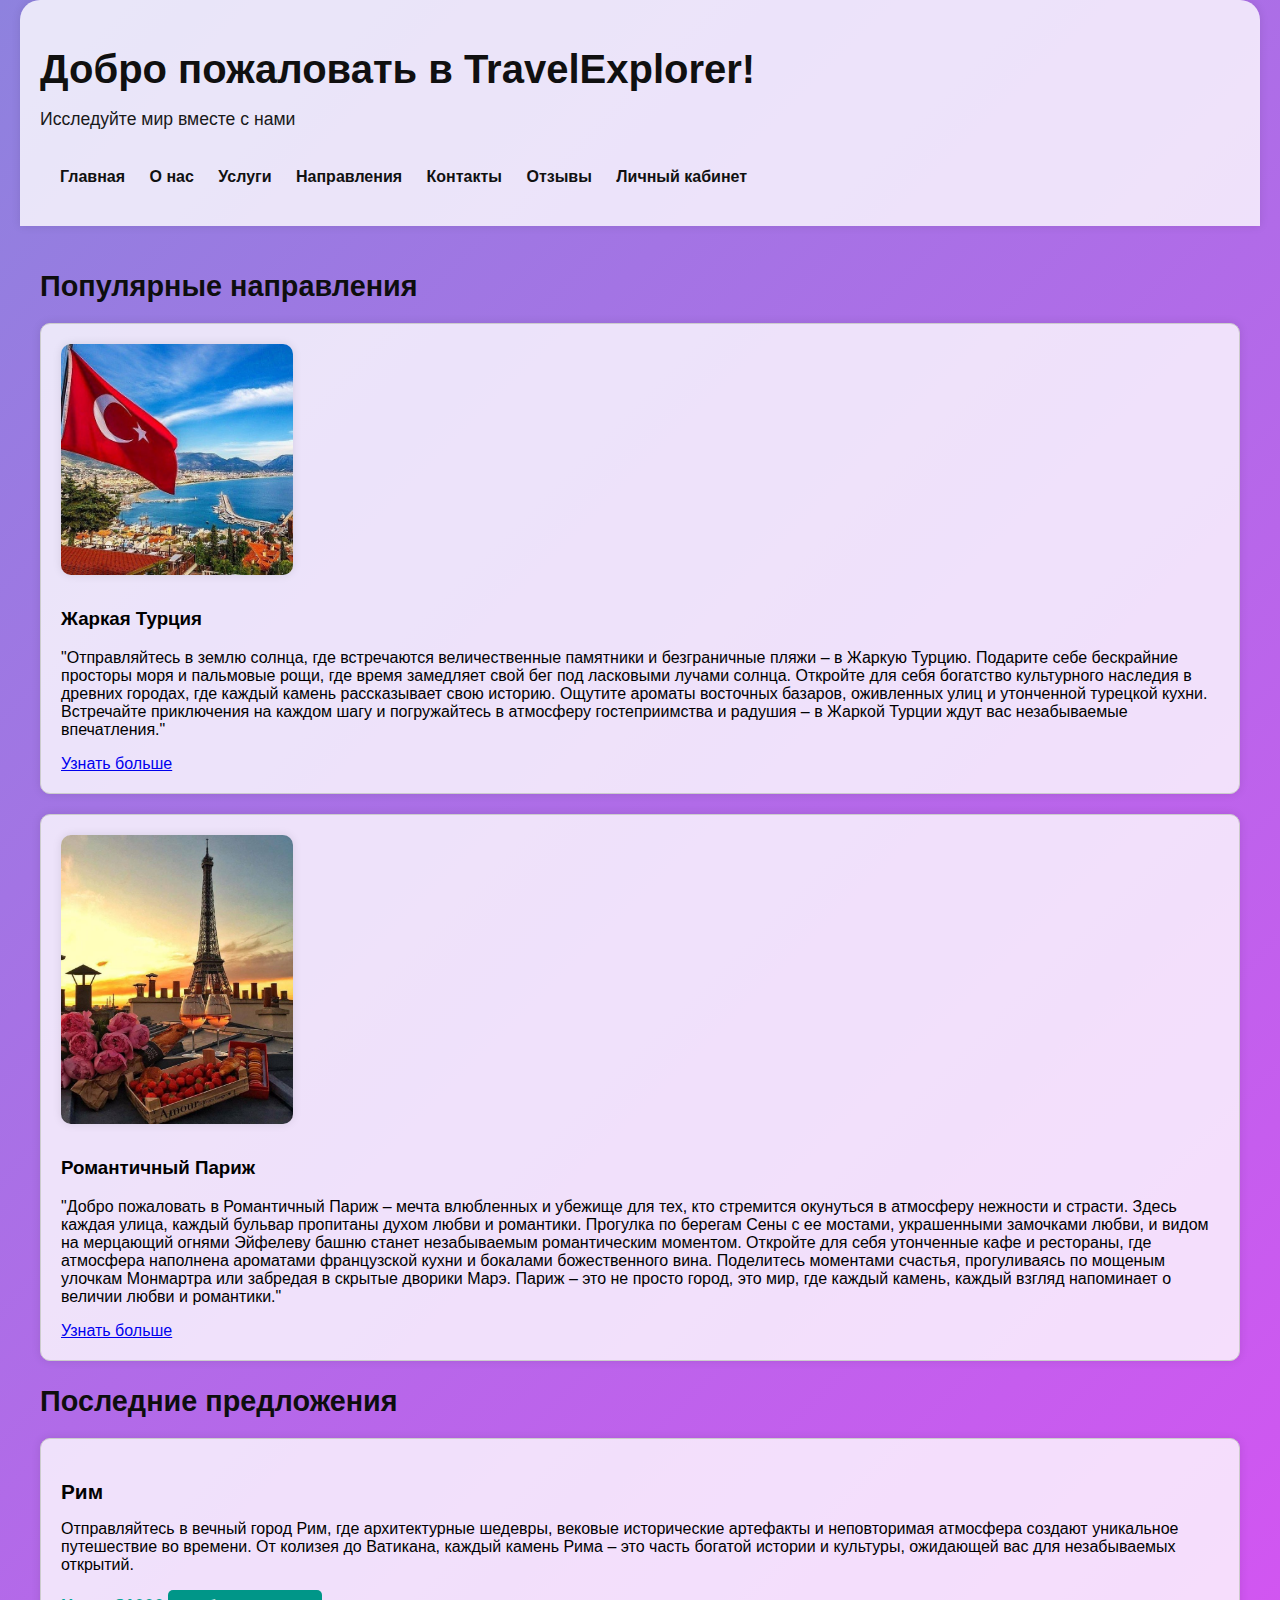
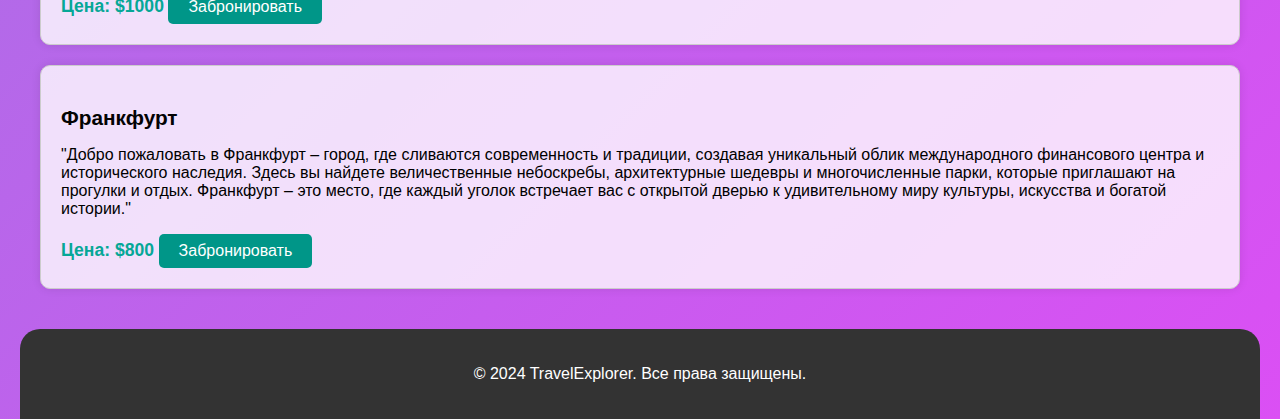
<file: index.html>
<!DOCTYPE html>
<html lang="ru">
<head>
    <meta charset="UTF-8">
    <meta name="viewport" content="width=device-width, initial-scale=1.0">
    <title>TravelExplorer - Главная</title>
    <link rel="stylesheet" href="index.css">
</head>
<body>
    <header class="header-background">
        <h1>Добро пожаловать в TravelExplorer!</h1>
        <p>Исследуйте мир вместе с нами</p>
        <nav class="header-nav">
            <ul>
                <li><a href="index.html">Главная</a></li>
                <li><a href="About us.html">О нас</a></li>
                <li><a href="Services.html">Услуги</a></li>
                <li><a href="directions.html">Направления</a></li>
                <li><a href="contacts.html">Контакты</a></li>
                <li><a href="отзывы.html">Отзывы</a></li>
                <li><a href="лк.html"> Личный кабинет</a></li>
            </ul>
        </nav>
    </header>
    
    
    
    <main>
        <section>
            <h2>Популярные направления</h2>
            <div class="destination-card">
                <img src="Турция.jfif" alt="Турция">
                <h3>Жаркая Турция</h3>
                <p>"Отправляйтесь в землю солнца, где встречаются величественные памятники и безграничные пляжи – в Жаркую Турцию. Подарите себе бескрайние просторы моря и пальмовые рощи, где время замедляет свой бег под ласковыми лучами солнца. Откройте для себя богатство культурного наследия в древних городах, где каждый камень рассказывает свою историю. Ощутите ароматы восточных базаров, оживленных улиц и утонченной турецкой кухни. Встречайте приключения на каждом шагу и погружайтесь в атмосферу гостеприимства и радушия – в Жаркой Турции ждут вас незабываемые впечатления."</p>
                <a href="#">Узнать больше</a>
            </div>
            <div class="destination-card">
                <img src="Париж.jfif" alt="Париж">
                <h3>Романтичный Париж</h3>
                <p>"Добро пожаловать в Романтичный Париж – мечта влюбленных и убежище для тех, кто стремится окунуться в атмосферу нежности и страсти. Здесь каждая улица, каждый бульвар пропитаны духом любви и романтики. Прогулка по берегам Сены с ее мостами, украшенными замочками любви, и видом на мерцающий огнями Эйфелеву башню станет незабываемым романтическим моментом. Откройте для себя утонченные кафе и рестораны, где атмосфера наполнена ароматами французской кухни и бокалами божественного вина. Поделитесь моментами счастья, прогуливаясь по мощеным улочкам Монмартра или забредая в скрытые дворики Марэ. Париж – это не просто город, это мир, где каждый камень, каждый взгляд напоминает о величии любви и романтики."</p>
                <a href="#">Узнать больше</a>
            </div>
        </section>
        <section>
            <h2>Последние предложения</h2>
            <div class="offer">
                <h3>Рим</h3>
                <p>Отправляйтесь в вечный город Рим, где архитектурные шедевры, вековые исторические артефакты и неповторимая атмосфера создают уникальное путешествие во времени. От колизея до Ватикана, каждый камень Рима – это часть богатой истории и культуры, ожидающей вас для незабываемых открытий.</p>
                <span>Цена: $1000</span>
                <a href="#">Забронировать</a>
            </div>
            <div class="offer">
                <h3>Франкфурт</h3>
                <p>"Добро пожаловать в Франкфурт – город, где сливаются современность и традиции, создавая уникальный облик международного финансового центра и исторического наследия. Здесь вы найдете величественные небоскребы, архитектурные шедевры и многочисленные парки, которые приглашают на прогулки и отдых. Франкфурт – это место, где каждый уголок встречает вас с открытой дверью к удивительному миру культуры, искусства и богатой истории."</p>
                <span>Цена: $800</span>
                <a href="#">Забронировать</a>
            </div>
        </section>
    </main>
    <footer>
        <p>&copy; 2024 TravelExplorer. Все права защищены.</p>
    </footer>
</body>
</html>
</file>
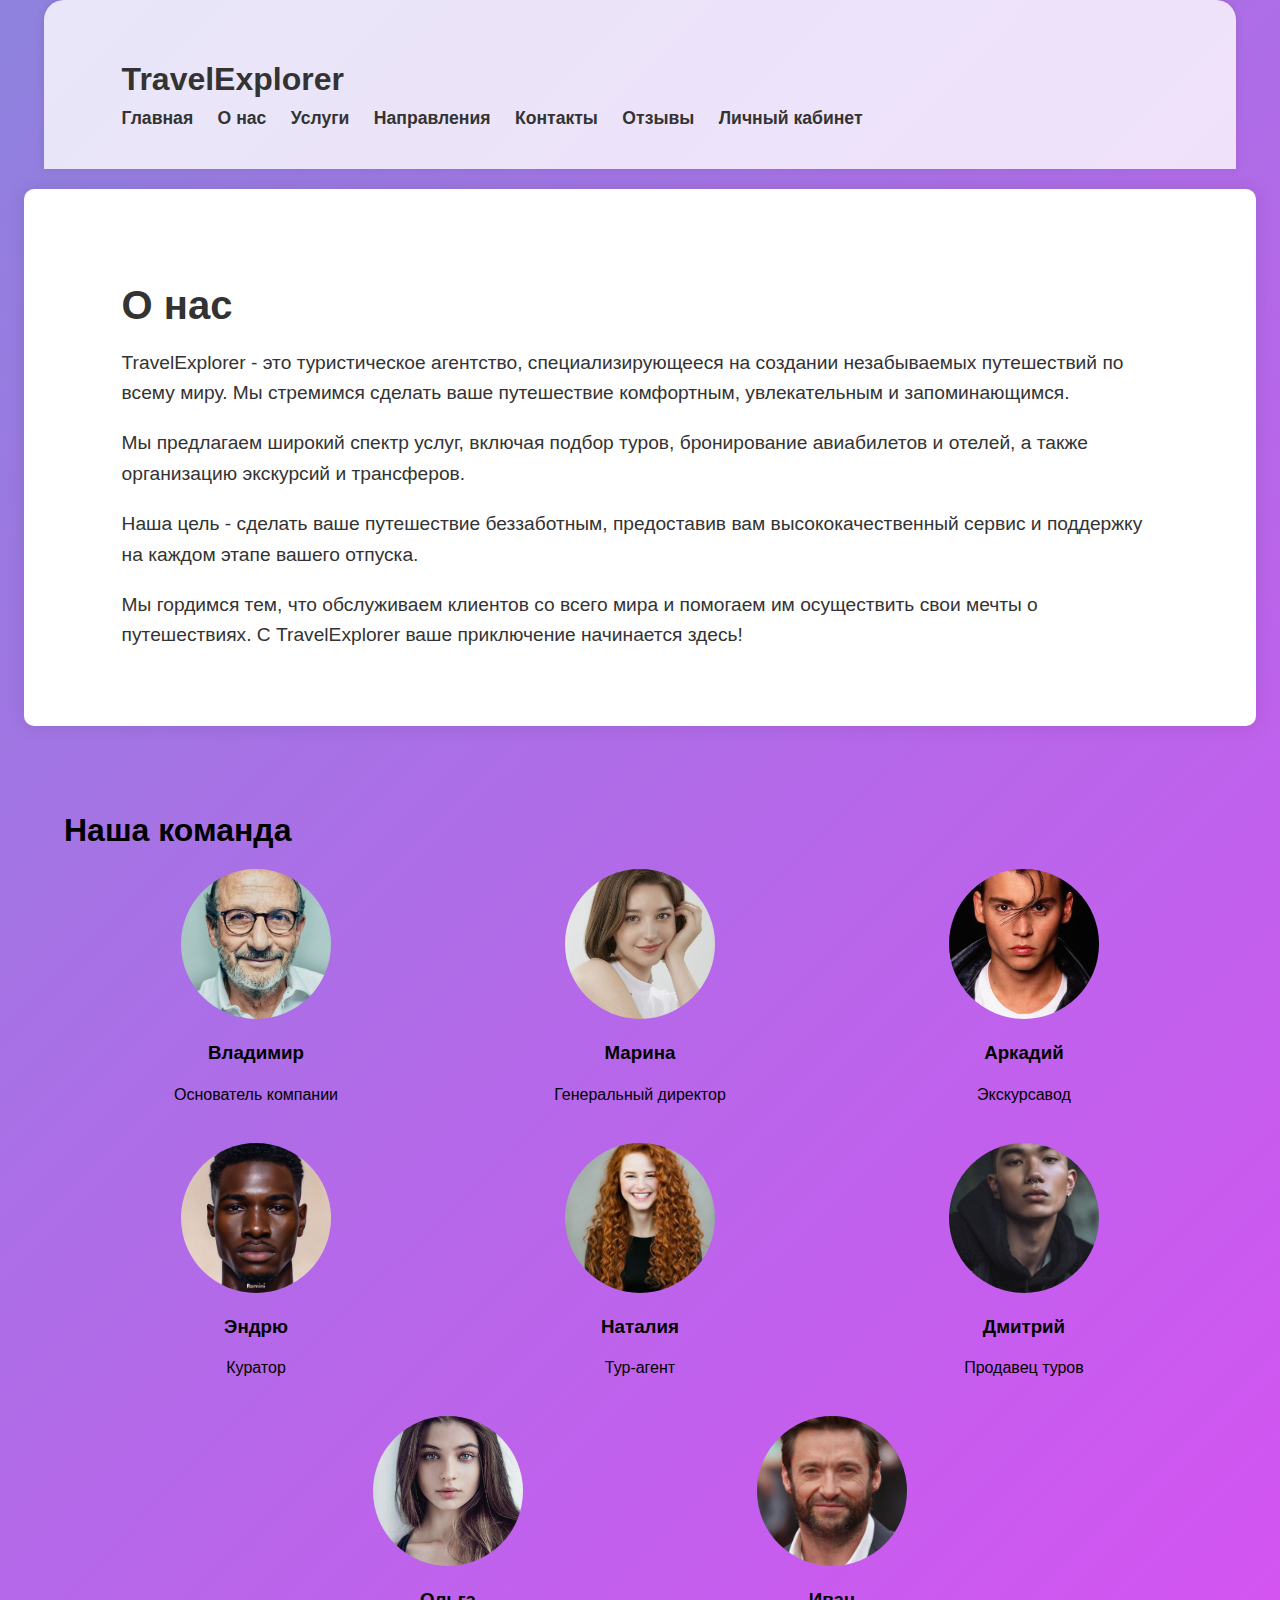
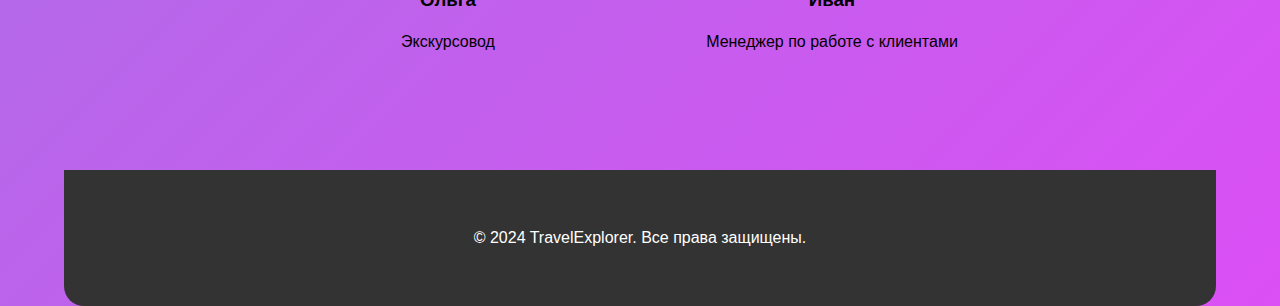
<file: About us.html>
<!DOCTYPE html>
<html lang="ru">
<head>
    <meta charset="UTF-8">
    <meta name="viewport" content="width=device-width, initial-scale=1.0">
    <title>TravelExplorer - О нас</title>
    <link rel="stylesheet" href="About us.css">
</head>
<body>
    <header>
        <div class="container">
            <div class="logo">
                <h1>TravelExplorer</h1>
            </div>
            <nav>
                <ul>
                    <li><a href="index.html">Главная</a></li>
                    <li><a href="About us.html" class="active">О нас</a></li>
                    <li><a href="Services.html">Услуги</a></li>
                    <li><a href="directions.html">Направления</a></li>
                    <li><a href="contacts.html">Контакты</a></li>
                    <li><a href="отзывы.html">Отзывы</a></li>
                    <li><a href="лк.html"> Личный кабинет</a></li>
                </ul>
            </nav>
        </div>
    </header>
    <main>
        <section class="about-section">
            <div class="container">
                <h2>О нас</h2>
                <p>TravelExplorer - это туристическое агентство, специализирующееся на создании незабываемых путешествий по всему миру. Мы стремимся сделать ваше путешествие комфортным, увлекательным и запоминающимся.</p>
                <p>Мы предлагаем широкий спектр услуг, включая подбор туров, бронирование авиабилетов и отелей, а также организацию экскурсий и трансферов.</p>
                <p>Наша цель - сделать ваше путешествие беззаботным, предоставив вам высококачественный сервис и поддержку на каждом этапе вашего отпуска.</p>
                <p>Мы гордимся тем, что обслуживаем клиентов со всего мира и помогаем им осуществить свои мечты о путешествиях. С TravelExplorer ваше приключение начинается здесь!</p>
            </div>
        </section>
        <section class="team-section">
            <div class="container">
                <h2>Наша команда</h2>
                <div class="team-members">
                    <div class="team-member">
                        <img src="Основатель.jfif" alt="">
                        <h3>Владимир</h3>
                        <p>Основатель компании</p>
                    </div>
                    <div class="team-member">
                        <img src="ген директор.jfif" alt="">
                        <h3>Марина</h3>
                        <p>Генеральный директор</p>
                    </div>
                    <div class="team-member">
                        <img src="аркадий.jfif" alt="">
                        <h3>Аркадий</h3>
                        <p>Экскурсавод</p>
                    </div>
                    <div class="team-member">
                        <img src="гид.jfif" alt="">
                        <h3>Эндрю</h3>
                        <p>Куратор</p>
                    </div>
                    <!-- Добавим больше участников команды -->
                    <div class="team-member">
                        <img src="наталья.jfif" alt="">
                        <h3>Наталия</h3>
                        <p>Тур-агент</p>
                    </div>
                    <div class="team-member">
                        <img src="дмитрий.jfif" alt="">
                        <h3>Дмитрий</h3>
                        <p>Продавец туров</p>
                    </div>
                    <div class="team-member">
                        <img src="ольга.jfif" alt="">
                        <h3>Ольга</h3>
                        <p>Экскурсовод</p>
                    </div>
                    <div class="team-member">
                        <img src="иван.jfif" alt="">
                        <h3>Иван</h3>
                        <p>Менеджер по работе с клиентами</p>
                    </div>
                </div>
            </div>
        </section>
    </main>
    <footer>
        <div class="container">
            <p>&copy; 2024 TravelExplorer. Все права защищены.</p>
        </div>
    </footer>
</body>
</html>
</file>
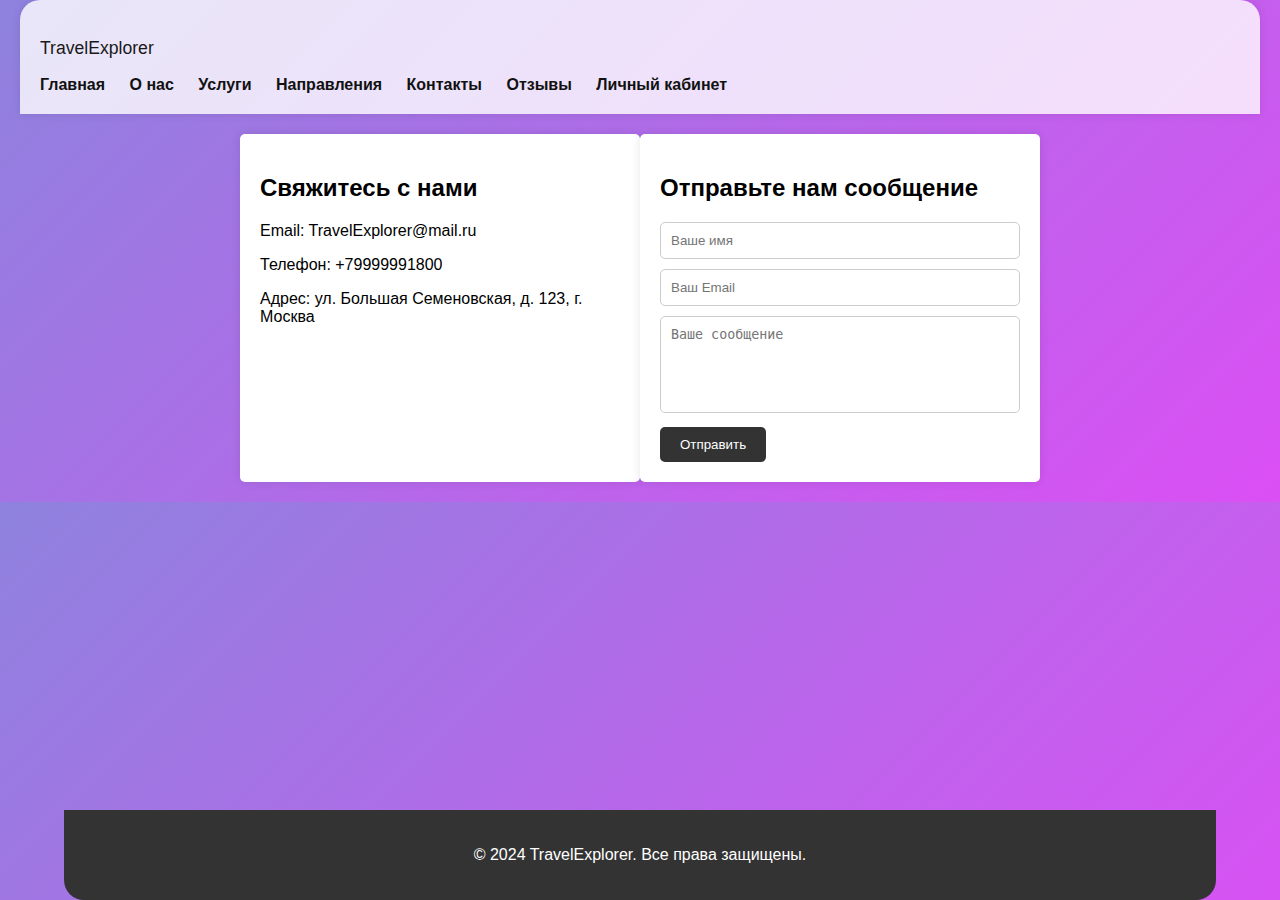
<file: contacts.html>
<!DOCTYPE html>
<html lang="ru">
<head>
    <meta charset="UTF-8">
    <meta name="viewport" content="width=device-width, initial-scale=1.0">
    <title>Контакты</title>
    <link rel="stylesheet" href="contacts.css">
</head>
<body>
    <header>
    </div>
    <nav>
        <ul>
            <P>TravelExplorer</P>
            <li><a href="index.html">Главная</a></li>
            <li><a href="About us.html">О нас</a></li>
            <li><a href="Services.html">Услуги</a></li>
            <li><a href="directions.html">Направления</a></li>
            <li><a href="contacts.html">Контакты</a></li>
            <li><a href="отзывы.html">Отзывы</a></li>
            <li><a href="лк.html"> Личный кабинет</a></li>

        </ul>
    </nav>
</div>
    </header>
    <main>
        <div class="contact-info">
            <h2>Свяжитесь с нами</h2>
            <p>Email: TravelExplorer@mail.ru</p>
            <p>Телефон: +79999991800</p>
            <p>Адрес: ул.  Большая Семеновская, д. 123, г. Москва</p>
        </div>
        <div class="contact-form">
            <h2>Отправьте нам сообщение</h2>
            <form action="#" method="POST">
                <input type="text" name="name" placeholder="Ваше имя" required>
                <input type="email" name="email" placeholder="Ваш Email" required>
                <textarea name="message" placeholder="Ваше сообщение" rows="5" required></textarea>
                <button type="submit">Отправить</button>
            </form>
        </div>
    </main>
    <footer>
        <p>&copy; 2024 TravelExplorer. Все права защищены.</p>
    </footer>
</body>
</html>
</file>
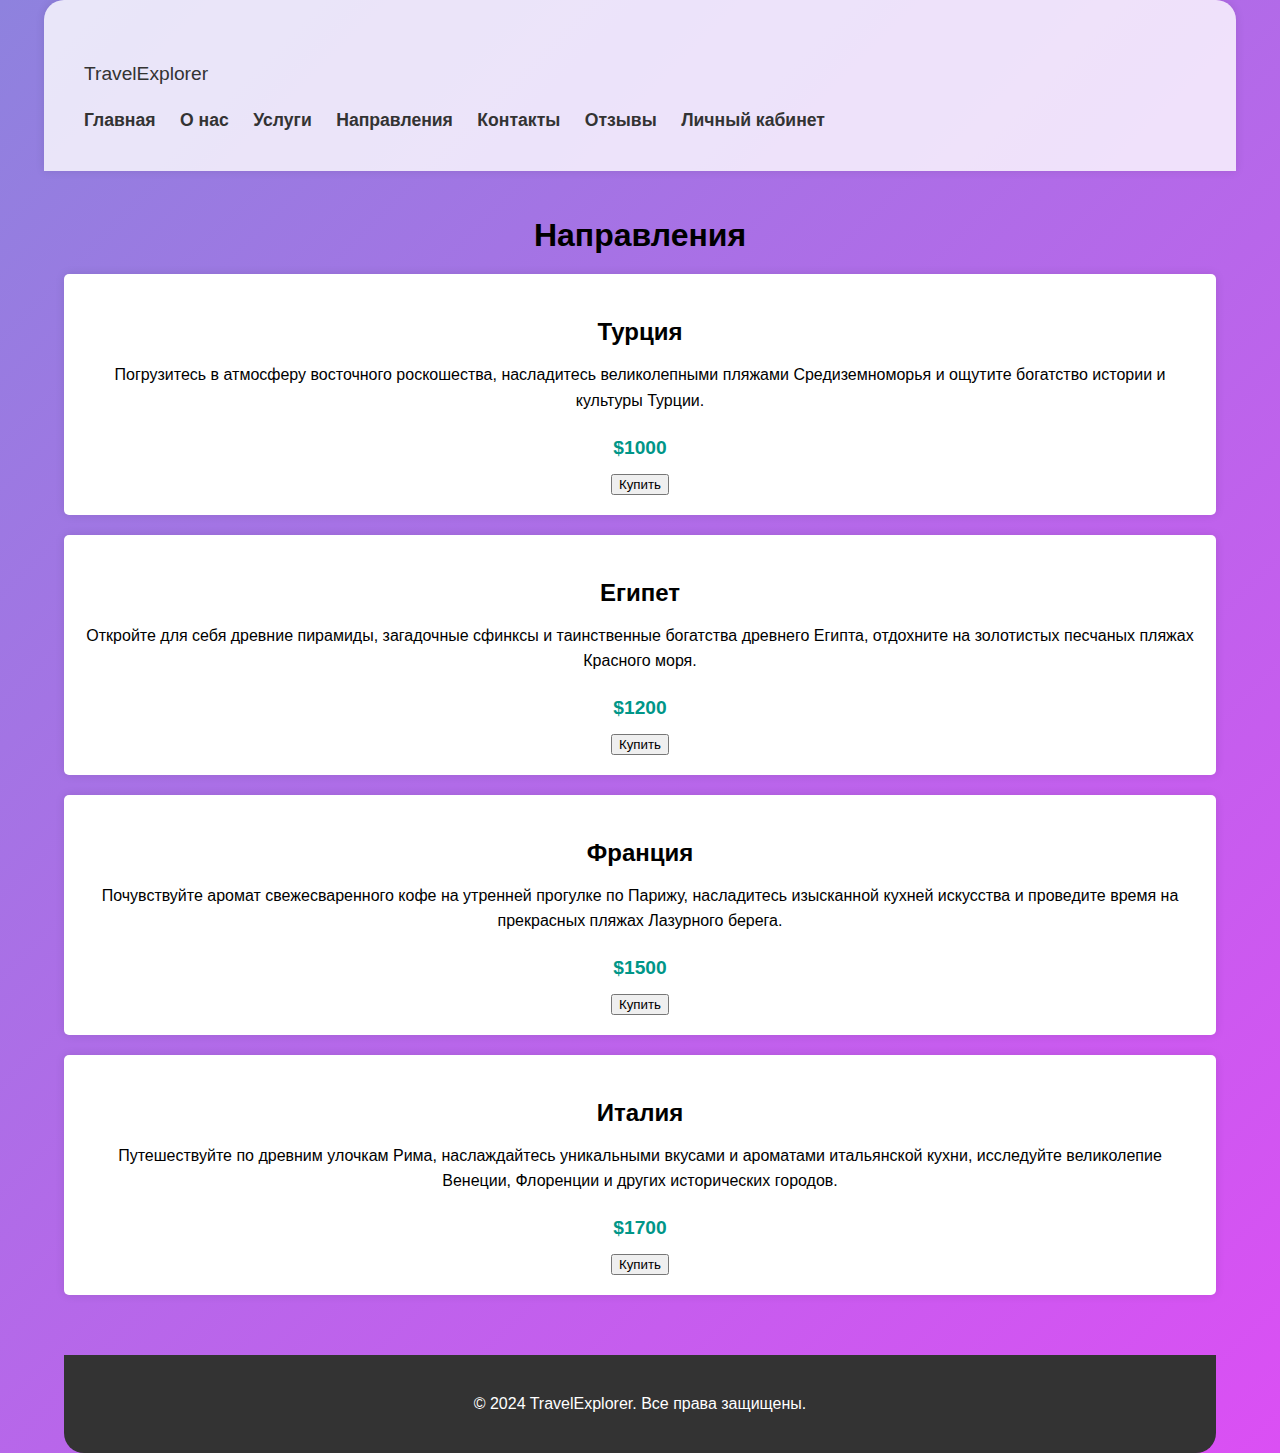
<file: directions.html>
<!DOCTYPE html>
<html lang="ru">
<head>
    <meta charset="UTF-8">
    <meta name="viewport" content="width=device-width, initial-scale=1.0">
    <title>Направления - TravelExplorer</title>
    <link rel="stylesheet" href="directions.css">
</head>
<body>
    <header>
        <div class="logo">
            
        </div>
        <nav>
            <ul>
                <P>TravelExplorer</P>
                    <li><a href="index.html">Главная</a></li>
                    <li><a href="About us.html">О нас</a></li>
                    <li><a href="Services.html">Услуги</a></li>
                    <li><a href="directions.html">Направления</a></li>
                    <li><a href="contacts.html">Контакты</a></li>
                    <li><a href="отзывы.html">Отзывы</a></li>
                    <li><a href="лк.html">Личный кабинет</a></li>

            </ul>
        </nav>
    </header>
    <main class="container">
        <section>
            <h2>Направления</h2>
            <div class="direction">
                <h3>Турция</h3>
                <p>Погрузитесь в атмосферу восточного роскошества, насладитесь великолепными пляжами Средиземноморья и ощутите богатство истории и культуры Турции.</p>
                <p class="price">$1000</p>
                <button onclick="window.location.href='лк.html'">Купить</button>
            </div>
            <div class="direction">
                <h3>Египет</h3>
                <p>Откройте для себя древние пирамиды, загадочные сфинксы и таинственные богатства древнего Египта, отдохните на золотистых песчаных пляжах Красного моря.</p>
                <p class="price">$1200</p>
                <button onclick="window.location.href='лк.html'">Купить</button>
            </div>
            <div class="direction">
                <h3>Франция</h3>
                <p>Почувствуйте аромат свежесваренного кофе на утренней прогулке по Парижу, насладитесь изысканной кухней искусства и проведите время на прекрасных пляжах Лазурного берега.</p>
                <p class="price">$1500</p>
                <button onclick="window.location.href='лк.html'">Купить</button>
            </div>
            <div class="direction">
                <h3>Италия</h3>
                <p>Путешествуйте по древним улочкам Рима, наслаждайтесь уникальными вкусами и ароматами итальянской кухни, исследуйте великолепие Венеции, Флоренции и других исторических городов.</p>
                <p class="price">$1700</p>
                <button onclick="window.location.href='лк.html'">Купить</button>
            </div>
        </section>
    </main>
    <footer>
        <div class="container">
            &copy; 2024 TravelExplorer. Все права защищены.
        </div>
    </footer>
</body>
</html>
</file>
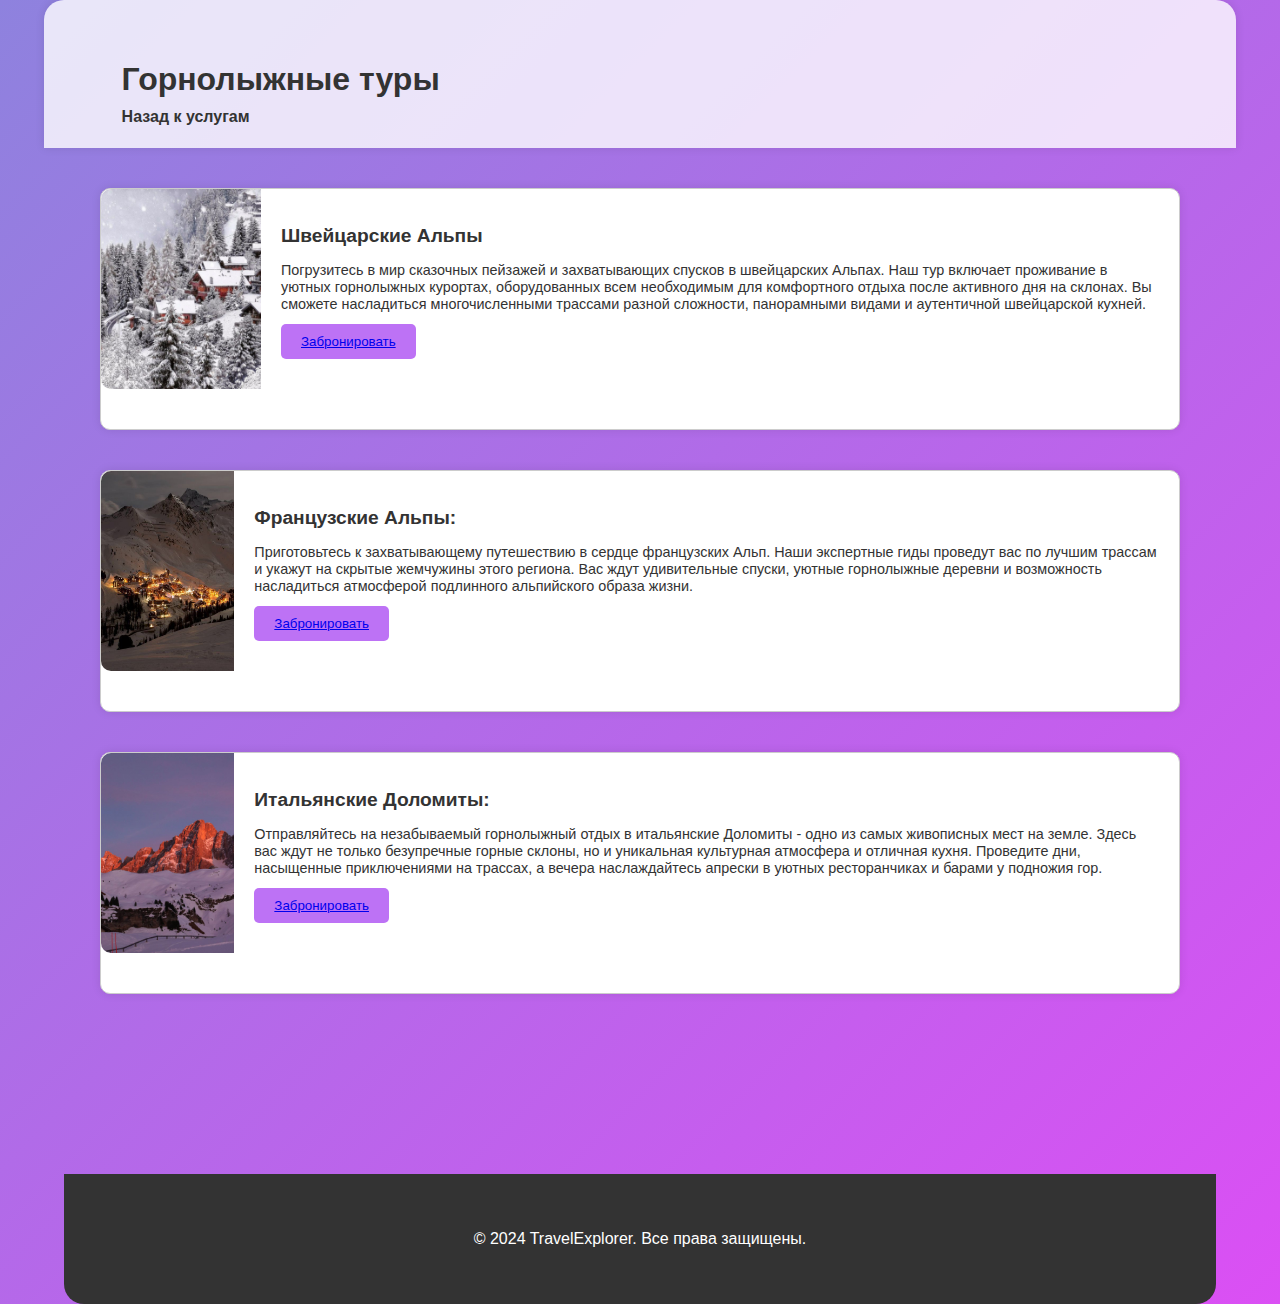
<file: горы.html>
<!DOCTYPE html>
<html lang="ru">
<head>
    <meta charset="UTF-8">
    <meta name="viewport" content="width=device-width, initial-scale=1.0">
    <title>Горнолыжные туры"</title>
    <link rel="stylesheet" href="экскурсионные программы.css">
</head>
<body>
    <header>
        <div class="container">
            <h1>Горнолыжные туры</h1>
            <a href="services.html" class="back-link">Назад к услугам</a>
        </div>
    </header>
    
    <main>
        <div class="container">
            <section class="city-tour">
                <img src="щвейцария.jfif" alt="Абу-Даби">
                <div class="description">
                    <h2>Швейцарские Альпы</h2>
                    <p>Погрузитесь в мир сказочных пейзажей и захватывающих спусков в швейцарских Альпах. Наш тур включает проживание в уютных горнолыжных курортах, оборудованных всем необходимым для комфортного отдыха после активного дня на склонах. Вы сможете насладиться многочисленными трассами разной сложности, панорамными видами и аутентичной швейцарской кухней.</p>
                    <button><a href="лк.html">Забронировать</a></button>
                </div>
            </section>
            
            <section class="city-tour">
                <img src="франц альпы.jfif" alt="Париж">
                <div class="description">
                    <h2>Французские Альпы:</h2>
                    <p>Приготовьтесь к захватывающему путешествию в сердце французских Альп. Наши экспертные гиды проведут вас по лучшим трассам и укажут на скрытые жемчужины этого региона. Вас ждут удивительные спуски, уютные горнолыжные деревни и возможность насладиться атмосферой подлинного альпийского образа жизни.</p>
                    <button><a href="лк.html">Забронировать</a></button>
                </div>
            </section>

            <section class="city-tour">
                <img src="долматы.jfif" alt="Париж">
                <div class="description">
                    <h2>Итальянские Доломиты:</h2>
                    <p>Отправляйтесь на незабываемый горнолыжный отдых в итальянские Доломиты - одно из самых живописных мест на земле. Здесь вас ждут не только безупречные горные склоны, но и уникальная культурная атмосфера и отличная кухня. Проведите дни, насыщенные приключениями на трассах, а вечера наслаждайтесь апрески в уютных ресторанчиках и барами у подножия гор.</p>
                    <button><a href="лк.html">Забронировать</a></button>
                </div>
            </section>
            
        </div>
    </main>

    <footer>
        <div class="container">
            <p>&copy; 2024 TravelExplorer. Все права защищены.</p>
        </div>
    </footer>
</body>
</html>
</file>
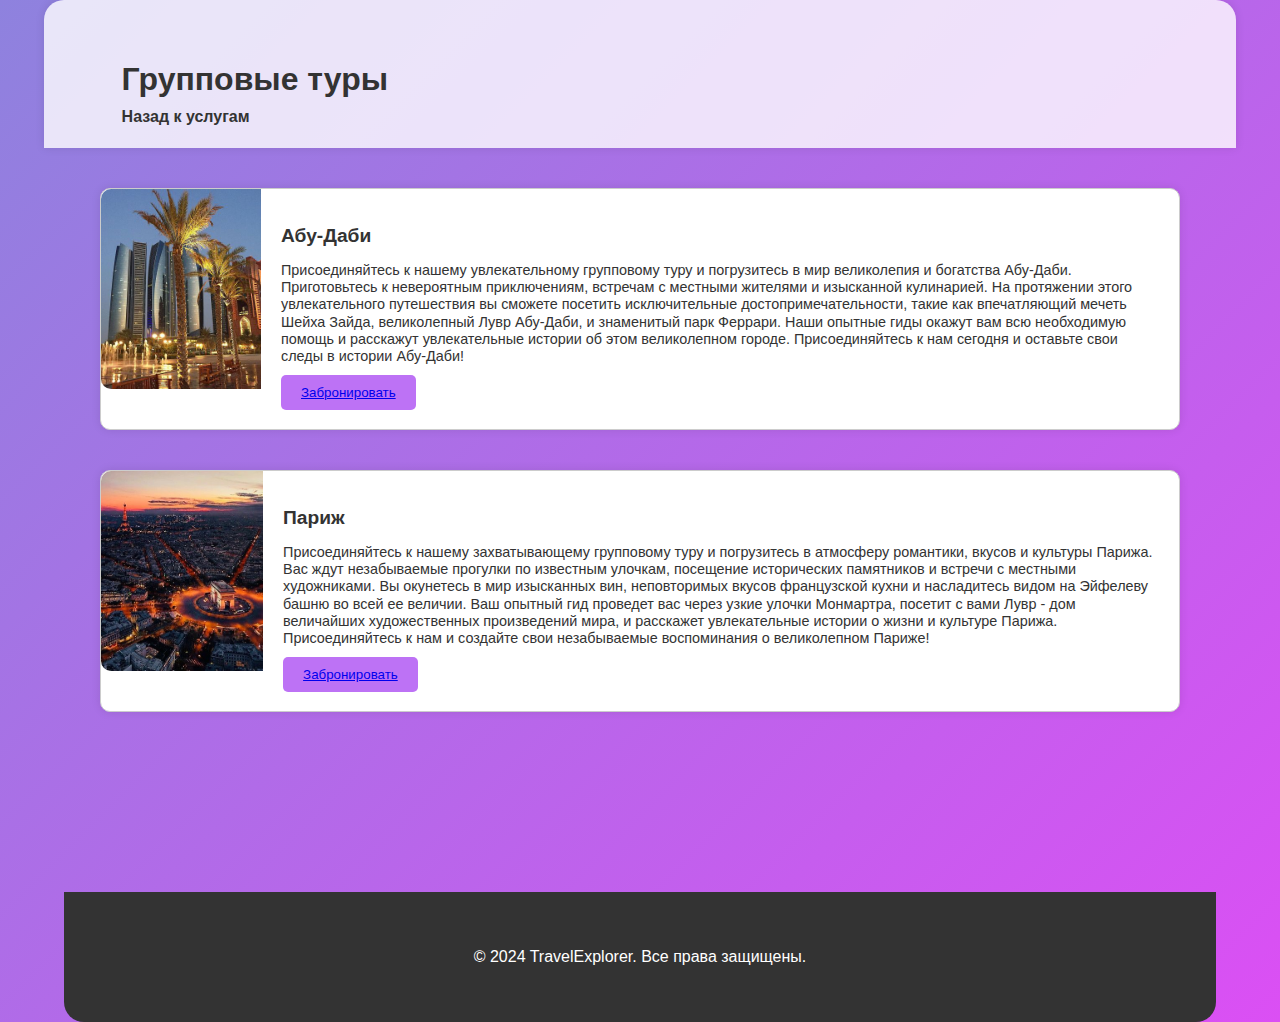
<file: групповые туры.html>
<!DOCTYPE html>
<html lang="ru">
<head>
    <meta charset="UTF-8">
    <meta name="viewport" content="width=device-width, initial-scale=1.0">
    <title>Групповые туры</title>
    <link rel="stylesheet" href="групповые туры.css">
</head>
<body>
    <header>
        <div class="container">
            <h1>Групповые туры</h1>
            <a href="services.html" class="back-link">Назад к услугам</a>
        </div>
    </header>
    
    <main>
        <div class="container">
            <section class="city-tour">
                <img src="абу даби.jfif" alt="Абу-Даби">
                <div class="description">
                    <h2>Абу-Даби</h2>
                    <p>Присоединяйтесь к нашему увлекательному групповому туру и погрузитесь в мир великолепия и богатства Абу-Даби. Приготовьтесь к невероятным приключениям, встречам с местными жителями и изысканной кулинарией. На протяжении этого увлекательного путешествия вы сможете посетить исключительные достопримечательности, такие как впечатляющий мечеть Шейха Зайда, великолепный Лувр Абу-Даби, и знаменитый парк Феррари. Наши опытные гиды окажут вам всю необходимую помощь и расскажут увлекательные истории об этом великолепном городе. Присоединяйтесь к нам сегодня и оставьте свои следы в истории Абу-Даби!</p>
                    <button><a href="лк.html">Забронировать</a></button>
                </div>
            </section>
            
            <section class="city-tour">
                <img src="парижж.jfif" alt="Париж">
                <div class="description">
                    <h2>Париж</h2>
                    <p>Присоединяйтесь к нашему захватывающему групповому туру и погрузитесь в атмосферу романтики, вкусов и культуры Парижа. Вас ждут незабываемые прогулки по известным улочкам, посещение исторических памятников и встречи с местными художниками. Вы окунетесь в мир изысканных вин, неповторимых вкусов французской кухни и насладитесь видом на Эйфелеву башню во всей ее величии. Ваш опытный гид проведет вас через узкие улочки Монмартра, посетит с вами Лувр - дом величайших художественных произведений мира, и расскажет увлекательные истории о жизни и культуре Парижа. Присоединяйтесь к нам и создайте свои незабываемые воспоминания о великолепном Париже!</p>
                    <button><a href="лк.html">Забронировать</a></button>
                </div>
            </section>
            
        </div>
    </main>

    <footer>
        <div class="container">
            <p>&copy; 2024 TravelExplorer. Все права защищены.</p>
        </div>
    </footer>
</body>
</html>
</file>
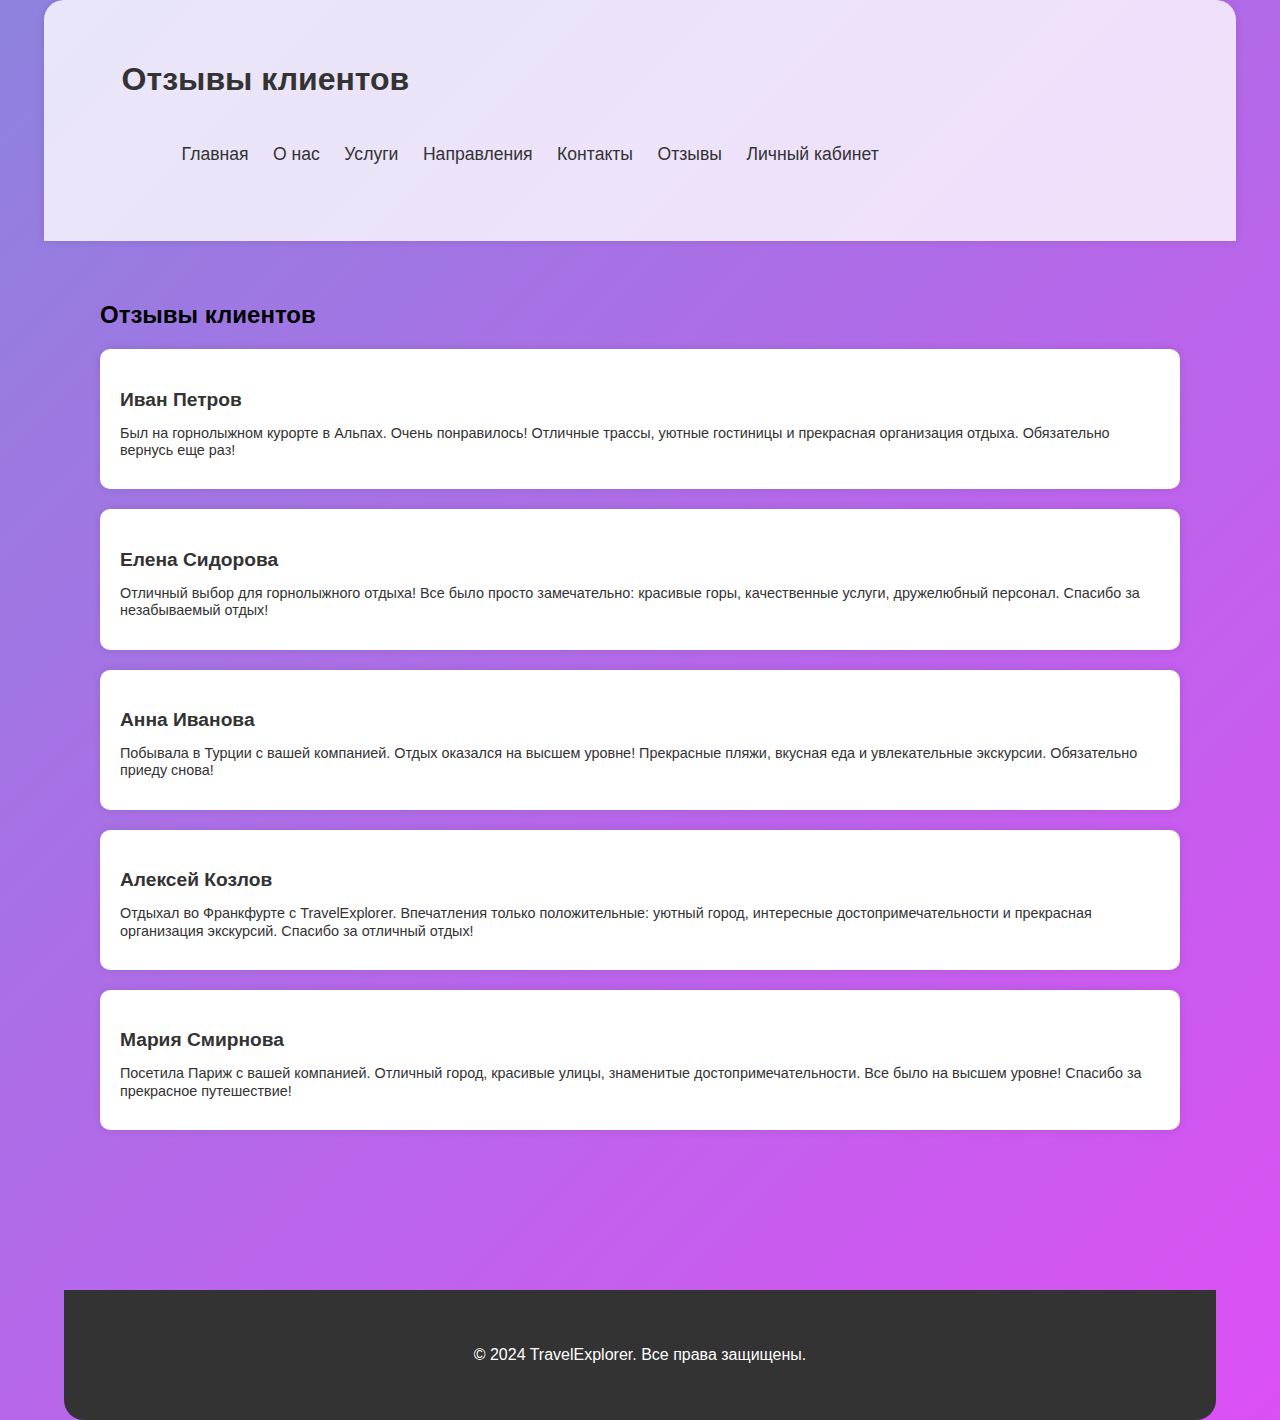
<file: отзывы.html>
<!DOCTYPE html>
<html lang="ru">
<head>
    <meta charset="UTF-8">
    <meta name="viewport" content="width=device-width, initial-scale=1.0">
    <title>Отзывы клиентов</title>
    <link rel="stylesheet" href="отзывы.css">
</head>
<body>
    <header>
        <div class="container">
            <h1>Отзывы клиентов</h1>
            <nav>
                <ul>
                    <li><a href="index.html">Главная</a></li>
                    <li><a href="About us.html" class="active">О нас</a></li>
                    <li><a href="Services.html">Услуги</a></li>
                    <li><a href="directions.html">Направления</a></li>
                    <li><a href="contacts.html">Контакты</a></li>
                    <li><a href="отзывы.html">Отзывы</a></li>
                    <li><a href="лк.html"> Личный кабинет</a></li>
                    
                </ul>
            </nav>
        </div>
    </header>
    
    <main>
        <div class="container">
            <section class="reviews">
                <h2>Отзывы клиентов</h2>
                <div class="review">
                    <h3>Иван Петров</h3>
                    <p>Был на горнолыжном курорте в Альпах. Очень понравилось! Отличные трассы, уютные гостиницы и прекрасная организация отдыха. Обязательно вернусь еще раз!</p>
                </div>
                <div class="review">
                    <h3>Елена Сидорова</h3>
                    <p>Отличный выбор для горнолыжного отдыха! Все было просто замечательно: красивые горы, качественные услуги, дружелюбный персонал. Спасибо за незабываемый отдых!</p>
                </div>
                <div class="review">
                    <h3>Анна Иванова</h3>
                    <p>Побывала в Турции с вашей компанией. Отдых оказался на высшем уровне! Прекрасные пляжи, вкусная еда и увлекательные экскурсии. Обязательно приеду снова!</p>
                </div>
                <div class="review">
                    <h3>Алексей Козлов</h3>
                    <p>Отдыхал во Франкфурте с TravelExplorer. Впечатления только положительные: уютный город, интересные достопримечательности и прекрасная организация экскурсий. Спасибо за отличный отдых!</p>
                </div>
                <div class="review">
                    <h3>Мария Смирнова</h3>
                    <p>Посетила Париж с вашей компанией. Отличный город, красивые улицы, знаменитые достопримечательности. Все было на высшем уровне! Спасибо за прекрасное путешествие!</p>
                </div>
            </section>
        </div>
    </main>

    <footer>
        <div class="container">
            <p>&copy; 2024 TravelExplorer. Все права защищены.</p>
        </div>
    </footer>
</body>
</html>
</file>
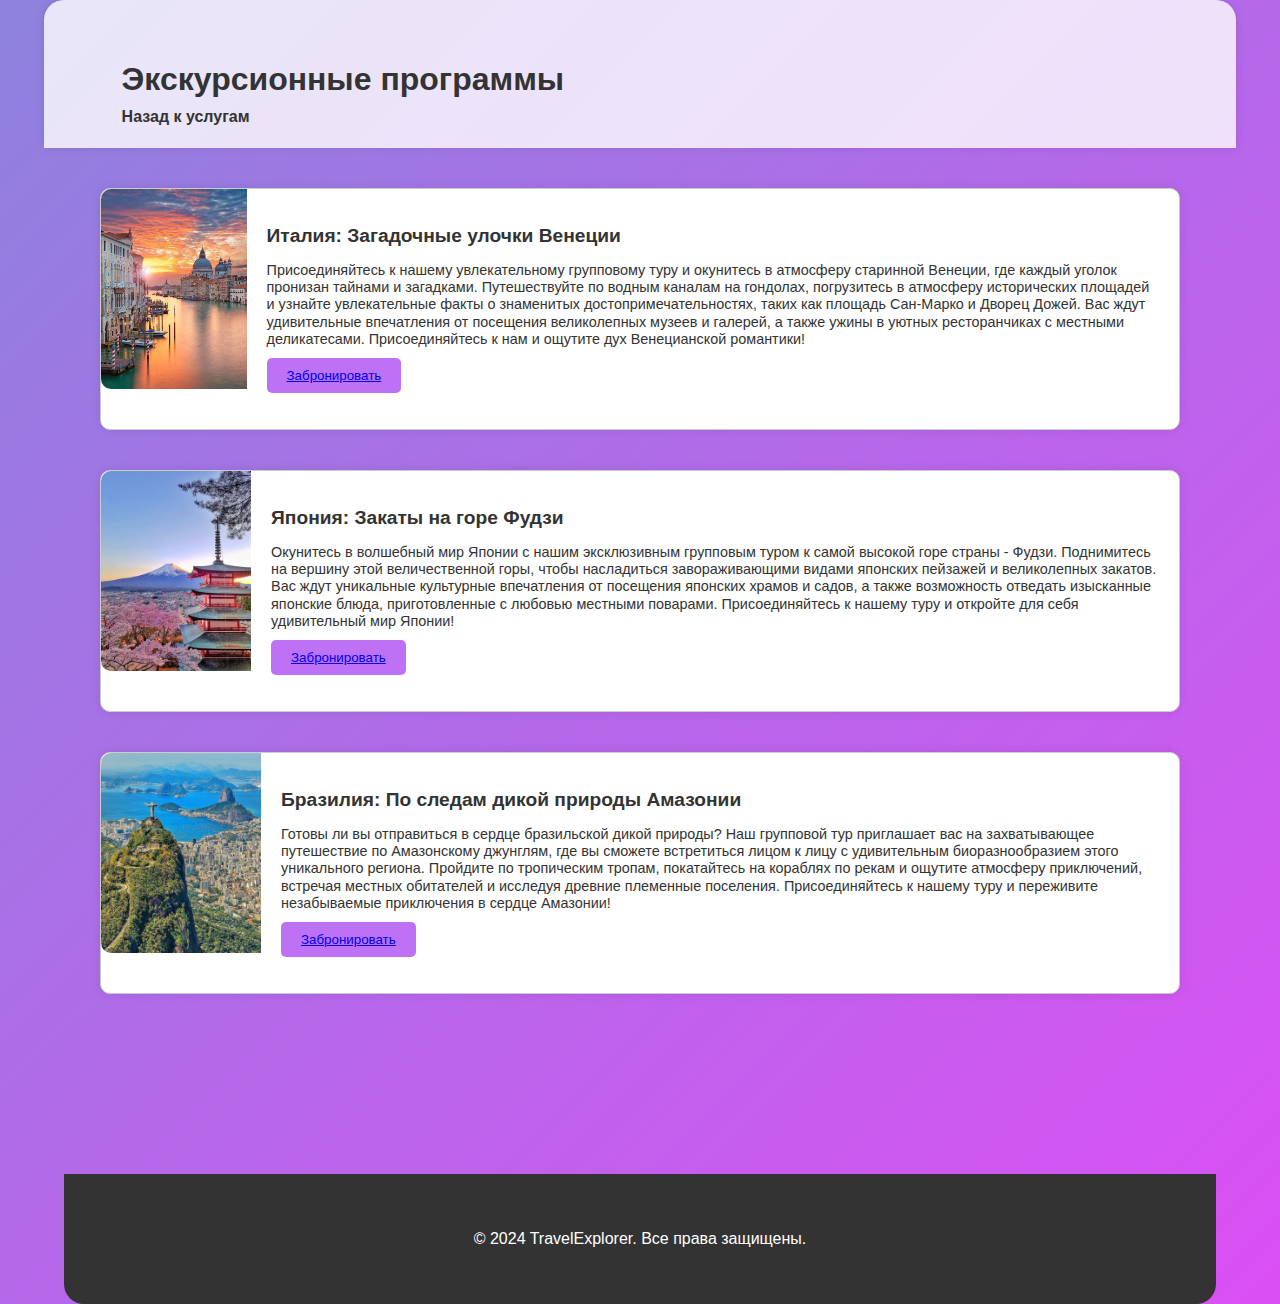
<file: экскурсионные программы.html>
<!DOCTYPE html>
<html lang="ru">
<head>
    <meta charset="UTF-8">
    <meta name="viewport" content="width=device-width, initial-scale=1.0">
    <title>Экскурсионные программы"</title>
    <link rel="stylesheet" href="экскурсионные программы.css">
</head>
<body>
    <header>
        <div class="container">
            <h1>Экскурсионные программы</h1>
            <a href="services.html" class="back-link">Назад к услугам</a>
        </div>
    </header>
    
    <main>
        <div class="container">
            <section class="city-tour">
                <img src="Access Travel Magazine _ Things To Do In The United States.jfif" alt="Абу-Даби">
                <div class="description">
                    <h2>Италия: Загадочные улочки Венеции</h2>
                    <p>Присоединяйтесь к нашему увлекательному групповому туру и окунитесь в атмосферу старинной Венеции, где каждый уголок пронизан тайнами и загадками. Путешествуйте по водным каналам на гондолах, погрузитесь в атмосферу исторических площадей и узнайте увлекательные факты о знаменитых достопримечательностях, таких как площадь Сан-Марко и Дворец Дожей. Вас ждут удивительные впечатления от посещения великолепных музеев и галерей, а также ужины в уютных ресторанчиках с местными деликатесами. Присоединяйтесь к нам и ощутите дух Венецианской романтики!</p>
                    <button><a href="лк.html">Забронировать</a></button>
                </div>
            </section>
            
            <section class="city-tour">
                <img src="япония.jfif" alt="Париж">
                <div class="description">
                    <h2>Япония: Закаты на горе Фудзи</h2>
                    <p>Окунитесь в волшебный мир Японии с нашим эксклюзивным групповым туром к самой высокой горе страны - Фудзи. Поднимитесь на вершину этой величественной горы, чтобы насладиться завораживающими видами японских пейзажей и великолепных закатов. Вас ждут уникальные культурные впечатления от посещения японских храмов и садов, а также возможность отведать изысканные японские блюда, приготовленные с любовью местными поварами. Присоединяйтесь к нашему туру и откройте для себя удивительный мир Японии!</p>
                    <button><a href="лк.html">Забронировать</a></button>
                </div>
            </section>

            <section class="city-tour">
                <img src="бразилия.jfif" alt="Париж">
                <div class="description">
                    <h2>Бразилия: По следам дикой природы Амазонии</h2>
                    <p>Готовы ли вы отправиться в сердце бразильской дикой природы? Наш групповой тур приглашает вас на захватывающее путешествие по Амазонскому джунглям, где вы сможете встретиться лицом к лицу с удивительным биоразнообразием этого уникального региона. Пройдите по тропическим тропам, покатайтесь на кораблях по рекам и ощутите атмосферу приключений, встречая местных обитателей и исследуя древние племенные поселения. Присоединяйтесь к нашему туру и переживите незабываемые приключения в сердце Амазонии!</p>
                    <button><a href="лк.html">Забронировать</a></button>
                </div>
            </section>
            
        </div>
    </main>

    <footer>
        <div class="container">
            <p>&copy; 2024 TravelExplorer. Все права защищены.</p>
        </div>
    </footer>
</body>
</html>
</file>
<file: index.css>
/* Общие стили */
body {
    font-family: Arial, sans-serif;
    margin: 0;
    padding: 0;
    background: linear-gradient(135deg, #8e82de, #db4ff4); /* Градиентный фон */
}

header, nav, main, footer {
    width: 100%;
    max-width: 1200px;
    margin: 0 auto;
    padding: 20px;
    border-top-left-radius: 20px; /* Закругление верхнего левого угла */
    border-top-right-radius: 20px; /* Закругление верхнего правого угла */
}

/* Стили для заголовка */
header h1 {
    font-size: 2.5rem;
    margin-bottom: 10px;
    color: #101010; /* Белый цвет текста */
}

header p {
    font-size: 1.1rem;
    color: #191919; /* Светло-серый цвет текста */
}

header nav ul li a {

    transition: color 0.3s; /* Плавное изменение цвета при наведении */
}

header nav ul li a:hover {
    color: #f10303 !important;
}

.header-background {
    background-color:  rgba(255, 255, 255, 0.8); /* Менее яркий цвет фона */
    color: #555; /* Цвет текста */
    padding: 20px; /* Внутренние отступы */
    text-align: left; /* Выравнивание текста по левому краю */
    box-shadow: 0 0 10px rgba(0, 0, 0, 0.1); /* Тень */
}


/* Стили для навигационного меню */
nav ul {
    list-style-type: none;
    margin: 0;
    padding: 0;
}

nav ul li {
    display: inline;
    margin-right: 20px;
}

nav ul li a {
    text-decoration: none;
    color: #111111; /* Белый цвет текста */
    font-weight: bold;
}

/* Стили для секций */ы
section {
    margin-bottom: 40px;
}

section h2 {
    font-size: 1.8rem;
    margin-bottom: 20px;
    color: #0e0e0e; /* Белый цвет текста */
}

/* Стили для карточек направлений и предложений */
.destination-card, .offer {
    border: 1px solid #ccc;
    padding: 20px;
    margin-bottom: 20px;
    background-color: rgba(255, 255, 255, 0.8); /* Полупрозрачный белый фон */
    border-radius: 10px; /* Закругленные углы */
    box-shadow: 0 0 10px rgba(0, 0, 0, 0.1); /* Тень */
}

.destination-card img {
    max-width: 20%; /* Максимальная ширина изображения равна ширине контейнера */
    height: auto; /* Автоматическая высота для сохранения пропорций */
    margin-bottom: 10px;
    background-color: rgba(120, 158, 255, 0.8); /* Полупрозрачный белый фон */
    border-radius: 10px; /* Закругленные углы */
    box-shadow: 0 0 10px rgba(0, 0, 0, 0.1); /* Тень */
}

.offer h3 {
    font-size: 1.3rem;
    margin-bottom: 10px;
    color: #030303; /* Цвет заголовка */
}

.offer span {
    font-size: 1.1rem;
    font-weight: bold;
    color: #06a797;
}

.offer a {
    display: inline-block;
    padding: 8px 20px;
    background-color: #009688;
    color: #fff;
    text-decoration: none;
    border-radius: 5px;
    transition: background-color 0.3s ease;
}

.offer a:hover {
    background-color: #00796b;
}

/* Стили для футера */
footer {
    background-color: #333;
    color: #fff;
    text-align: center;
    padding: 20px;
}
</file>
<file: About us.css>
body {
    font-family: Arial, sans-serif;
    margin: 0;
    padding: 0;
    background: linear-gradient(135deg, #8e82de, #db4ff4);
}

.container {
    width: 90%;
    max-width: 1200px;
    margin: 0 auto;
    padding: 20px;
}
/* Стили для заголовка */
header {
    width: 90%; /* Ширина хедера 90% от контейнера */
    max-width: 1200px; /* Максимальная ширина хедера */
    margin: 0 auto; /* Выравнивание по центру */
    color: #333; /* Цвет текста */
    padding: 20px; /* Внутренние отступы */
    text-align: left; /* Выравнивание текста по левому краю */
    box-shadow: 0 0 10px rgba(0, 0, 0, 0.1); /* Тень */
    background-color: rgba(255, 255, 255, 0.8);
    border-top-left-radius: 20px; /* Закругление верхнего левого угла */
    border-top-right-radius: 20px; /* Закругление верхнего правого угла */
}

header h1 {
    font-size: 2rem; /* Уменьшенный размер шрифта заголовка */
    margin-bottom: 10px; /* Уменьшенный отступ снизу */
}


header p {
    font-size: 1.2rem; /* Размер шрифта абзаца */
    margin-bottom: 20px; /* Увеличенный отступ снизу */
}

header nav ul li {
    display: inline;
    margin-right: 20px;
}

header nav ul li a {
    color: #333; /* Цвет текста ссылок */
    text-decoration: none; /* Убираем подчеркивание ссылок */
    font-size: 1.1rem; /* Размер шрифта ссылок */
    transition: color 0.3s; /* Плавное изменение цвета при наведении */
}

header nav ul li a:hover {
    color: #f10303; /* Цвет ссылок при наведении */
}
 


.about-section {
    width: 90%; /* Ширина секции 90% от контейнера */
    max-width: 1200px; /* Максимальная ширина секции */
    margin: 0 auto; /* Центрирование по горизонтали */
    background-color: #fff; /* Белый фон */
    color: #333; /* Цвет текста */
    padding: 40px; /* Внутренние отступы */
    box-shadow: 0 0 20px rgba(0, 0, 0, 0.1); /* Тень */
    border-radius: 10px; /* Скругление углов */
    margin-bottom: 40px; /* Отступ снизу */
}

.about-section h2 {
    font-size: 2.5rem; /* Увеличенный размер заголовка */
    margin-bottom: 20px; /* Отступ снизу */
    color: #333; /* Цвет заголовка */
}

.about-section p {
    font-size: 1.2rem; /* Размер шрифта текста */
    line-height: 1.6; /* Межстрочный интервал */
    margin-bottom: 15px; /* Отступ снизу */
}



/* Стили для навигационного меню */
nav ul {
    list-style-type: none;
    margin: 0;
    padding: 0;
}

nav ul li {
    display: inline;
    margin-right: 20px;
}

nav ul li a {
    text-decoration: none;
    color: #111111; /* Белый цвет текста */
    font-weight: bold;
}

main {
    padding: 20px 0;
}

section {
    margin-bottom: 40px;
}

h2 {
    font-size: 2rem;
    margin-bottom: 20px;
}

p {
    font-size: 1rem;
    line-height: 1.5;
}

.team-members {
    display: flex;
    flex-wrap: wrap;
    justify-content: center; /* Выравнивание элементов по центру */
}

.team-member {
    flex: 0 0 calc(33.33% - 20px); /* Ширина каждого элемента (33.33% ширины контейнера минус промежутки между элементами) */
    margin: 0 10px 20px; /* Отступы между элементами */
    text-align: center; /* Выравнивание текста по центру */
}

.team-member img {
    border-radius: 50%;
    width: 150px; /* Фиксированная ширина */
    height: 150px; /* Фиксированная высота */
    object-fit: cover; /* Заполнение изображения в блоке */
}

footer {
    background-color: #333;
    color: #fff;
    text-align: center;
    padding: 20px 0;
    border-bottom-left-radius: 20px; /* Закругление нижнего левого угла */
    border-bottom-right-radius: 20px; /* Закругление нижнего правого угла */
    margin: 0 auto; /* Автоматическое выравнивание по горизонтали */
    width: 90%; /* Ширина футера */
    max-width: 1200px; /* Максимальная ширина футера */
}
</file>
<file: contacts.css>
body {
    font-family: Arial, sans-serif;
    margin: 0;
    padding: 0;
    background: linear-gradient(135deg, #8e82de, #db4ff4);
}

header {
    background-color: rgba(255, 255, 255, 0.8);
    border-top-left-radius: 20px;
    border-top-right-radius: 20px;
    box-shadow: 0 0 10px rgba(0, 0, 0, 0.1);
    color: #333;
    margin: auto; /* Центрируем хедер по горизонтали */
    max-width: 1200px;
    padding: 20px;
    text-align: left;
    margin-top: auto; /* Опускаем хедер вниз */
}

header h1 {
    font-size: 2rem;
    margin-bottom: 10px;
}

header p {
    font-size: 1.1rem;
    color: #191919;
}

header nav ul {
    list-style-type: none;
    margin: 0;
    padding: 0;
}

header nav ul li {
    display: inline;
    margin-right: 20px;
}

header nav ul li a {
    text-decoration: none;
    color: #111111;
    font-weight: bold;
}

header nav ul li a {

    transition: color 0.3s; /* Плавное изменение цвета при наведении */
}

header nav ul li a:hover {
    color: #f10303 !important;
}

main {
    max-width: 800px;
    margin: 0 auto;
    padding: 20px;
    display: flex;
    justify-content: space-between;
}

.contact-info,
.contact-form {
    flex: 1;
    padding: 20px;
    background-color: #fff;
    border-radius: 5px;
    box-shadow: 0 0 10px rgba(0, 0, 0, 0.1);
}

.contact-form input[type="text"],
.contact-form input[type="email"],
.contact-form textarea {
    width: 100%;
    padding: 10px;
    margin-bottom: 10px;
    border: 1px solid #ccc;
    border-radius: 5px;
    box-sizing: border-box;
}

.contact-form textarea {
    resize: none;
}

.contact-form button {
    background-color: #333;
    color: #fff;
    border: none;
    padding: 10px 20px;
    border-radius: 5px;
    cursor: pointer;
    transition: background-color 0.3s ease;
}

.contact-form button:hover {
    background-color: #555;
}

footer {
    background-color: #333;
    color: #fff;
    text-align: center;
    padding: 20px 0;
    border-bottom-left-radius: 20px;
    border-bottom-right-radius: 20px;
    max-width: 1200px;
    margin: auto; /* Центрирование по горизонтали */
    position: fixed; /* Фиксированное позиционирование */
    bottom: 0; /* Размещение футера внизу страницы */
    left: 0;
    right: 0;
    width: 90%; /* Ширина футера */
}
</file>
<file: directions.css>
/* Общие стили */
body {
    font-family: Arial, sans-serif;
    margin: 0;
    padding: 0;
    background: linear-gradient(135deg, #8e82de, #db4ff4);
}

.container {
    width: 90%;
    max-width: 1200px;
    margin: 0 auto;
    padding: 20px;
}

/* Стили для заголовка */
/* Стили для заголовка */
header, nav, main, footer {
    width: 100%;
    max-width: 1200px;
    margin: 0 auto;
    padding: 20px;
}

/* Стили для заголовка */
/* Стили для заголовка */
header {
    width: 90%; /* Ширина хедера 90% от контейнера */
    max-width: 1200px; /* Максимальная ширина хедера */
    margin: 0 auto; /* Выравнивание по центру */
    color: #333; /* Цвет текста */
    padding: 20px; /* Внутренние отступы */
    text-align: left; /* Выравнивание текста по левому краю */
    box-shadow: 0 0 10px rgba(0, 0, 0, 0.1); /* Тень */
    background-color: rgba(255, 255, 255, 0.8);
    border-top-left-radius: 20px; /* Закругление верхнего левого угла */
    border-top-right-radius: 20px; /* Закругление верхнего правого угла */
}

header h1 {
    font-size: 2rem; /* Уменьшенный размер шрифта заголовка */
    margin-bottom: 10px; /* Уменьшенный отступ снизу */
}


header p {
    font-size: 1.2rem; /* Размер шрифта абзаца */
    margin-bottom: 20px; /* Увеличенный отступ снизу */
}

header nav ul li {
    display: inline;
    margin-right: 20px;
}

header nav ul li a {
    color: #333; /* Цвет текста ссылок */
    text-decoration: none; /* Убираем подчеркивание ссылок */
    font-size: 1.1rem; /* Размер шрифта ссылок */
    transition: color 0.3s; /* Плавное изменение цвета при наведении */
}

header nav ul li a:hover {
    color: #f10303; /* Цвет ссылок при наведении */
}
 







/* Стили для навигационного меню */
nav ul {
    list-style-type: none;
    margin: 0;
    padding: 0;
}

nav ul li {
    display: inline;
    margin-right: 20px;
}

nav ul li a {
    text-decoration: none;
    color: #111111; /* Белый цвет текста */
    font-weight: bold;
}
main {
    padding: 20px 0;
    text-align: center;
}

section {
    margin-bottom: 40px;
}

.direction {
    background-color: #fff;
    border-radius: 5px;
    padding: 20px;
    margin-bottom: 20px;
    box-shadow: 0 0 10px rgba(0, 0, 0, 0.1);
}

h2 {
    font-size: 2rem;
    margin-bottom: 20px;
}

h3 {
    font-size: 1.5rem;
    margin-bottom: 10px;
}

p {
    font-size: 1rem;
    line-height: 1.6;
}

.price {
    font-weight: bold;
    font-size: 1.2rem;
    color: #009688;
    margin-bottom: 10px;
}

.btn-pay {
    background-color: #009688;
    color: #fff;
    border: none;
    padding: 10px 20px;
    border-radius: 5px;
    cursor: pointer;
    font-size: 1rem;
}

.btn-pay:hover {
    background-color: #00796b;
}

footer {
    background-color: #333;
    color: #fff;
    text-align: center;
    padding: 20px 0;
    border-bottom-left-radius: 20px; /* Закругление нижнего левого угла */
    border-bottom-right-radius: 20px; /* Закругление нижнего правого угла */
    margin: 0 auto; /* Автоматическое выравнивание по горизонтали */
    width: 90%; /* Ширина футера */
    max-width: 1200px; /* Максимальная ширина футера */
}
</file>
<file: экскурсионные программы.css>
/* Общие стили */
body {
    font-family: Arial, sans-serif;
    margin: 0;
    padding: 0;
    background: linear-gradient(135deg, #8e82de, #db4ff4);
}

.container {
    width: 90%;
    max-width: 1200px;
    margin: 0 auto;
    padding: 20px;
}

header, nav, main, footer {
    width: 100%;
    max-width: 1200px;
    margin: 0 auto;
    padding: 20px;
}

/* Стили для заголовка */
header {
    width: 90%; /* Ширина хедера 90% от контейнера */
    max-width: 1200px; /* Максимальная ширина хедера */
    margin: 0 auto; /* Выравнивание по центру */
    color: #333; /* Цвет текста */
    padding: 20px; /* Внутренние отступы */
    text-align: left; /* Выравнивание текста по левому краю */
    box-shadow: 0 0 10px rgba(0, 0, 0, 0.1); /* Тень */
    background-color: rgba(255, 255, 255, 0.8);
    border-top-left-radius: 20px; /* Закругление верхнего левого угла */
    border-top-right-radius: 20px; /* Закругление верхнего правого угла */
}

header h1 {
    font-size: 2rem; /* Уменьшенный размер шрифта заголовка */
    margin-bottom: 10px; /* Уменьшенный отступ снизу */
}

header p {
    font-size: 1.2rem; /* Размер шрифта абзаца */
    margin-bottom: 20px; /* Увеличенный отступ снизу */
}

header nav ul li {
    display: inline;
    margin-right: 20px;
}

header nav ul li a {
    color: #333; /* Цвет текста ссылок */
    text-decoration: none; /* Убираем подчеркивание ссылок */
    font-size: 1.1rem; /* Размер шрифта ссылок */
    transition: color 0.3s; /* Плавное изменение цвета при наведении */
}

header nav ul li a:hover {
    color: #f10303; /* Цвет ссылок при наведении */
}

.back-link {
    float: left; /* Поменяли направление выравнивания */
    text-decoration: none;
    color: #333;
    font-weight: bold;
}

main {
    padding: 20px 0;
    margin-bottom: 100px; /* Нижний отступ, чтобы не перекрывать футер */
}

.city-tour {
    display: flex;
    margin-bottom: 40px;
    background-color: white;
    border: 1px solid #ccc;
    border-radius: 10px;
    box-shadow: 0 0 10px rgba(0, 0, 0, 0.1);
}

.city-tour img {
    max-width: 100%;
    height: 200px; /* Задаем фиксированную высоту для изображений */
    border-radius: 10px 0 0 10px;
}

.description {
    padding: 20px;
    flex: 1;
    height: 200px; /* Задаем фиксированную высоту для описаний */
    overflow: hidden; /* Добавляем скрытие лишнего контента, если его высота превышает заданную */
}

.description h2 {
    font-size: 1.2rem;
    color: #333;
    margin-bottom: 10px;
}

.description p {
    color: #333;
    margin-bottom: 10px;
    line-height: 1.2;
    font-size: 0.9rem;
}

.description button {
    background-color: #bd72f5;
    color: #fff;
    border: none;
    padding: 10px 20px;
    border-radius: 5px;
    cursor: pointer;
    transition: background-color 0.3s;
}

.description button:hover {
    background-color: #e8e8e8;
}





button {
    background-color: #cfcfcf;
    color: #fff;
    border: none;
    padding: 10px 20px;
    border-radius: 5px;
    cursor: pointer;
    transition: background-color 0.3s;
}



footer {
    background-color: #333;
    color: #fff;
    text-align: center;
    padding: 20px 0;
    border-bottom-left-radius: 20px;
    border-bottom-right-radius: 20px;
    max-width: 1200px;
    margin: auto; /* Центрирование по горизонтали */
    width: 90%; /* Ширина футера */
}
</file>
<file: групповые туры.css>
/* Общие стили */
body {
    font-family: Arial, sans-serif;
    margin: 0;
    padding: 0;
    background: linear-gradient(135deg, #8e82de, #db4ff4);
}

.container {
    width: 90%;
    max-width: 1200px;
    margin: 0 auto;
    padding: 20px;
}

header, nav, main, footer {
    width: 100%;
    max-width: 1200px;
    margin: 0 auto;
    padding: 20px;
}

/* Стили для заголовка */
header {
    width: 90%; /* Ширина хедера 90% от контейнера */
    max-width: 1200px; /* Максимальная ширина хедера */
    margin: 0 auto; /* Выравнивание по центру */
    color: #333; /* Цвет текста */
    padding: 20px; /* Внутренние отступы */
    text-align: left; /* Выравнивание текста по левому краю */
    box-shadow: 0 0 10px rgba(0, 0, 0, 0.1); /* Тень */
    background-color: rgba(255, 255, 255, 0.8);
    border-top-left-radius: 20px; /* Закругление верхнего левого угла */
    border-top-right-radius: 20px; /* Закругление верхнего правого угла */
}

header h1 {
    font-size: 2rem; /* Уменьшенный размер шрифта заголовка */
    margin-bottom: 10px; /* Уменьшенный отступ снизу */
}

header p {
    font-size: 1.2rem; /* Размер шрифта абзаца */
    margin-bottom: 20px; /* Увеличенный отступ снизу */
}

header nav ul li {
    display: inline;
    margin-right: 20px;
}

header nav ul li a {
    color: #333; /* Цвет текста ссылок */
    text-decoration: none; /* Убираем подчеркивание ссылок */
    font-size: 1.1rem; /* Размер шрифта ссылок */
    transition: color 0.3s; /* Плавное изменение цвета при наведении */
}

header nav ul li a:hover {
    color: #f10303; /* Цвет ссылок при наведении */
}

.back-link {
    float: left; /* Поменяли направление выравнивания */
    text-decoration: none;
    color: #333;
    font-weight: bold;
}

main {
    padding: 20px 0;
    margin-bottom: 100px; /* Нижний отступ, чтобы не перекрывать футер */
}

.city-tour {
    display: flex;
    margin-bottom: 40px;
    background-color: white;
    border: 1px solid #ccc;
    border-radius: 10px;
    box-shadow: 0 0 10px rgba(0, 0, 0, 0.1);
}

.city-tour img {
    max-width: 100%;
    height: 200px; /* Задаем фиксированную высоту для изображений */
    border-radius: 10px 0 0 10px;
}

.description {
    padding: 20px;
    flex: 1;
    height: 200px; /* Задаем фиксированную высоту для описаний */
    overflow: hidden; /* Добавляем скрытие лишнего контента, если его высота превышает заданную */
}
.description h2 {
    font-size: 1.2rem;
    color: #333;
    margin-bottom: 10px;
}

.description p {
    color: #333;
    margin-bottom: 10px;
    line-height: 1.2;
    font-size: 0.9rem;
}

.description button {
    background-color: #bd72f5;
    color: #fff;
    border: none;
    padding: 10px 20px;
    border-radius: 5px;
    cursor: pointer;
    transition: background-color 0.3s;
}

.description button:hover {
    background-color: #e8e8e8;
}





button {
    background-color: #cfcfcf;
    color: #fff;
    border: none;
    padding: 10px 20px;
    border-radius: 5px;
    cursor: pointer;
    transition: background-color 0.3s;
}



footer {
    background-color: #333;
    color: #fff;
    text-align: center;
    padding: 20px 0;
    border-bottom-left-radius: 20px;
    border-bottom-right-radius: 20px;
    max-width: 1200px;
    margin: auto; /* Центрирование по горизонтали */
    width: 90%; /* Ширина футера */
}
</file>
<file: отзывы.css>
body {
    font-family: Arial, sans-serif;
    margin: 0;
    padding: 0;
    background: linear-gradient(135deg, #8e82de, #db4ff4);
}

.container {
    width: 90%;
    max-width: 1200px;
    margin: 0 auto;
    padding: 20px;
}

header, nav, main, footer {
    width: 100%;
    max-width: 1200px;
    margin: 0 auto;
    padding: 20px;
}

/* Стили для заголовка */
header {
    width: 90%; /* Ширина хедера 90% от контейнера */
    max-width: 1200px; /* Максимальная ширина хедера */
    margin: 0 auto; /* Выравнивание по центру */
    color: #333; /* Цвет текста */
    padding: 20px; /* Внутренние отступы */
    text-align: left; /* Выравнивание текста по левому краю */
    box-shadow: 0 0 10px rgba(0, 0, 0, 0.1); /* Тень */
    background-color: rgba(255, 255, 255, 0.8);
    border-top-left-radius: 20px; /* Закругление верхнего левого угла */
    border-top-right-radius: 20px; /* Закругление верхнего правого угла */
}

header h1 {
    font-size: 2rem; /* Уменьшенный размер шрифта заголовка */
    margin-bottom: 10px; /* Уменьшенный отступ снизу */
}

header p {
    font-size: 1.2rem; /* Размер шрифта абзаца */
    margin-bottom: 20px; /* Увеличенный отступ снизу */
}

header nav ul li {
    display: inline;
    margin-right: 20px;
}

header nav ul li a {
    color: #333; /* Цвет текста ссылок */
    text-decoration: none; /* Убираем подчеркивание ссылок */
    font-size: 1.1rem; /* Размер шрифта ссылок */
    transition: color 0.3s; /* Плавное изменение цвета при наведении */
}

header nav ul li a:hover {
    color: #f10303; /* Цвет ссылок при наведении */
}

.back-link {
    float: left; /* Поменяли направление выравнивания */
    text-decoration: none;
    color: #333;
    font-weight: bold;
}

main {
    padding: 20px 0;
    margin-bottom: 100px; /* Нижний отступ, чтобы не перекрывать футер */
}

.reviews {
    margin-top: 20px;
}

.review {
    background-color: #fff;
    padding: 20px;
    margin-bottom: 20px;
    border-radius: 10px;
    box-shadow: 0 0 10px rgba(0, 0, 0, 0.1);
}

.review h3 {
    font-size: 1.2rem;
    color: #333;
    margin-bottom: 10px;
}

.review p {
    color: #333;
    margin-bottom: 10px;
    line-height: 1.2;
    font-size: 0.9rem;
}

footer {
    background-color: #333;
    color: #fff;
    text-align: center;
    padding: 20px 0;
    border-bottom-left-radius: 20px;
    border-bottom-right-radius: 20px;
    max-width: 1200px;
    margin: auto; /* Центрирование по горизонтали */
    width: 90%; /* Ширина футера */
}
</file>
